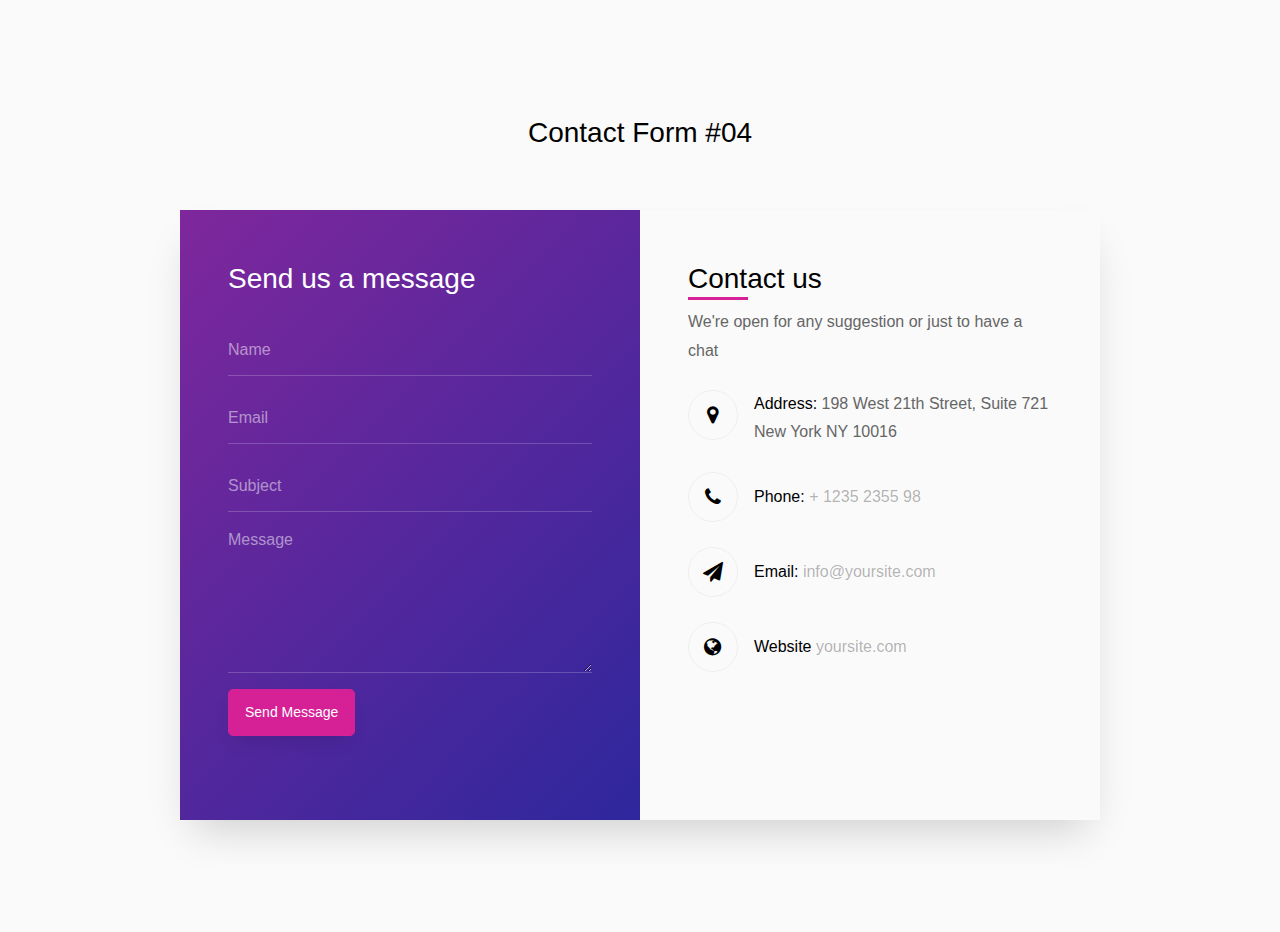
<file: contact-form-04/index.html>
<!doctype html>
<html lang="en">
  <head>
  	<title>Contact Form 04</title>
    <meta charset="utf-8">
    <meta name="viewport" content="width=device-width, initial-scale=1, shrink-to-fit=no">

	<link href='https://fonts.googleapis.com/css?family=Roboto:400,100,300,700' rel='stylesheet' type='text/css'>

	<link rel="stylesheet" href="https://stackpath.bootstrapcdn.com/font-awesome/4.7.0/css/font-awesome.min.css">
	
	<link rel="stylesheet" href="css/style.css">

	</head>
	<body>
	<section class="ftco-section">
		<div class="container">
			<div class="row justify-content-center">
				<div class="col-md-6 text-center mb-5">
					<h2 class="heading-section">Contact Form #04</h2>
				</div>
			</div>
			<div class="row justify-content-center">
				<div class="col-md-10">
					<div class="wrapper">
						<div class="row no-gutters">
							<div class="col-md-6">
								<div class="contact-wrap w-100 p-lg-5 p-4">
									<h3 class="mb-4">Send us a message</h3>
									<div id="form-message-warning" class="mb-4"></div> 
				      		<div id="form-message-success" class="mb-4">
				            Your message was sent, thank you!
				      		</div>
									<form method="POST" id="contactForm" name="contactForm" class="contactForm">
										<div class="row">
											<div class="col-md-12">
												<div class="form-group">
													<input type="text" class="form-control" name="name" id="name" placeholder="Name">
												</div>
											</div>
											<div class="col-md-12"> 
												<div class="form-group">
													<input type="email" class="form-control" name="email" id="email" placeholder="Email">
												</div>
											</div>
											<div class="col-md-12">
												<div class="form-group">
													<input type="text" class="form-control" name="subject" id="subject" placeholder="Subject">
												</div>
											</div>
											<div class="col-md-12">
												<div class="form-group">
													<textarea name="message" class="form-control" id="message" cols="30" rows="6" placeholder="Message"></textarea>
												</div>
											</div>
											<div class="col-md-12">
												<div class="form-group">
													<input type="submit" value="Send Message" class="btn btn-primary">
													<div class="submitting"></div>
												</div>
											</div>
										</div>
									</form>
								</div>
							</div>
							<div class="col-md-6 d-flex align-items-stretch">
								<div class="info-wrap w-100 p-lg-5 p-4 img">
									<h3>Contact us</h3>
									<p class="mb-4">We're open for any suggestion or just to have a chat</p>
				        	<div class="dbox w-100 d-flex align-items-start">
				        		<div class="icon d-flex align-items-center justify-content-center">
				        			<span class="fa fa-map-marker"></span>
				        		</div>
				        		<div class="text pl-3">
					            <p><span>Address:</span> 198 West 21th Street, Suite 721 New York NY 10016</p>
					          </div>
				          </div>
				        	<div class="dbox w-100 d-flex align-items-center">
				        		<div class="icon d-flex align-items-center justify-content-center">
				        			<span class="fa fa-phone"></span>
				        		</div>
				        		<div class="text pl-3">
					            <p><span>Phone:</span> <a href="tel://1234567920">+ 1235 2355 98</a></p>
					          </div>
				          </div>
				        	<div class="dbox w-100 d-flex align-items-center">
				        		<div class="icon d-flex align-items-center justify-content-center">
				        			<span class="fa fa-paper-plane"></span>
				        		</div>
				        		<div class="text pl-3">
					            <p><span>Email:</span> <a href="mailto:info@yoursite.com">info@yoursite.com</a></p>
					          </div>
				          </div>
				        	<div class="dbox w-100 d-flex align-items-center">
				        		<div class="icon d-flex align-items-center justify-content-center">
				        			<span class="fa fa-globe"></span>
				        		</div>
				        		<div class="text pl-3">
					            <p><span>Website</span> <a href="#">yoursite.com</a></p>
					          </div>
				          </div>
			          </div>
							</div>
						</div>
					</div>
				</div>
			</div>
		</div>
	</section>

	<script src="js/jquery.min.js"></script>
  <script src="js/popper.js"></script>
  <script src="js/bootstrap.min.js"></script>
  <script src="js/jquery.validate.min.js"></script>
  <script src="js/main.js"></script>

	</body>
</html>
</file>
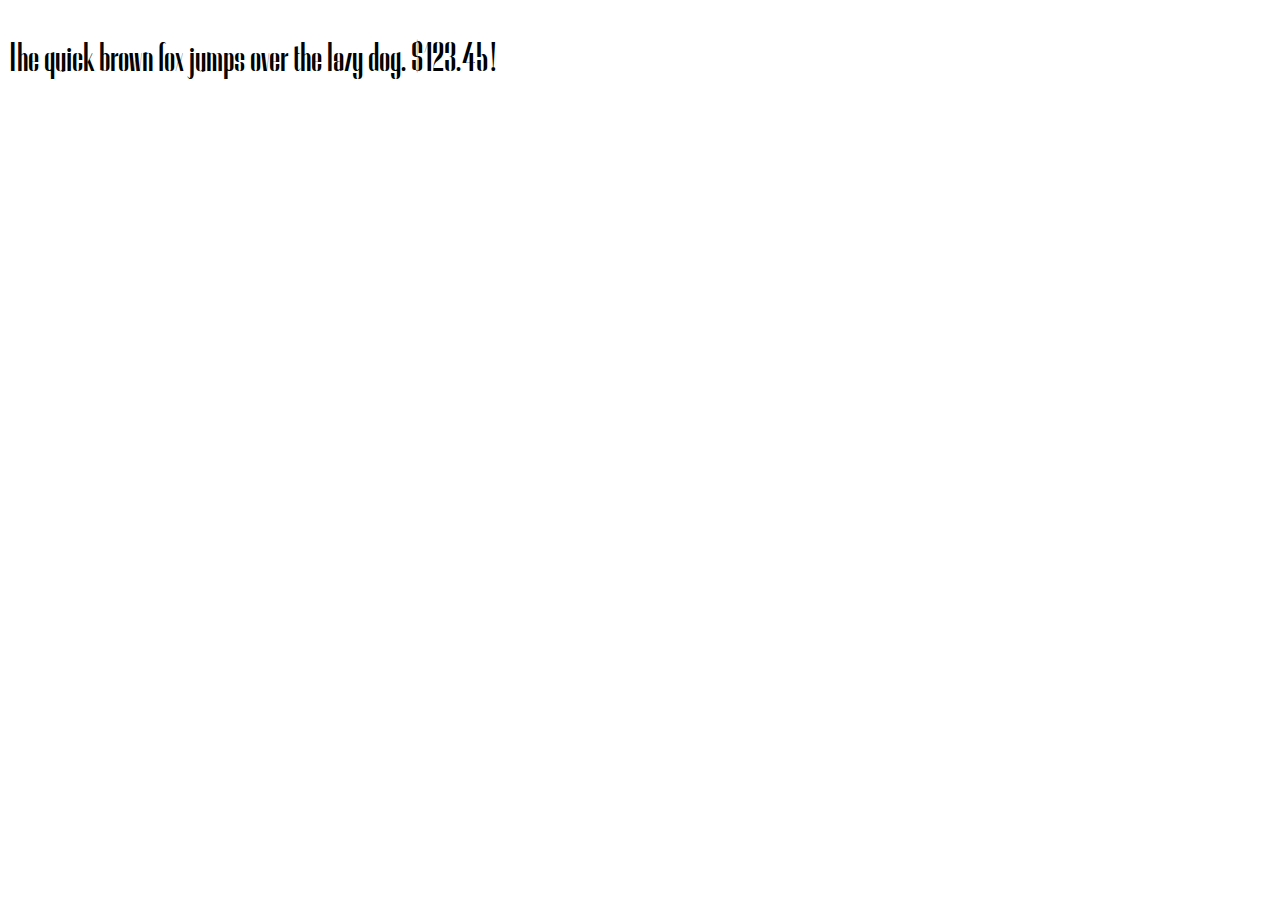
<file: fonts/Rebeqa/Rebeqa Font/Web-TT/Rebeqa-Black.html>
<!DOCTYPE html PUBLIC "-//W3C//DTD XHTML 1.0 Strict//EN" "http://www.w3.org/TR/xhtml1/DTD/xhtml1-strict.dtd">
<html lang="en" xml:lang="en" xmlns="http://www.w3.org/1999/xhtml">
<head>
<meta content="text/html; charset=utf-8" http-equiv="content-type"/>
<meta content="en-us" http-equiv="Content-Language"/>
<title>Rebeqa Black - Web Font Specimen</title>
<link rel="stylesheet" type="text/css" media="screen" href="Rebeqa-Black.css" />
<style type="text/css" media="screen">
body { font-size: 42px; font-family: "AméliaDisplayBlack", Georgia; }
</style>
</head>
<body>
<p contenteditable="true">The quick brown fox jumps over the lazy dog. $123.45!</p>
</body>
</html>
</file>
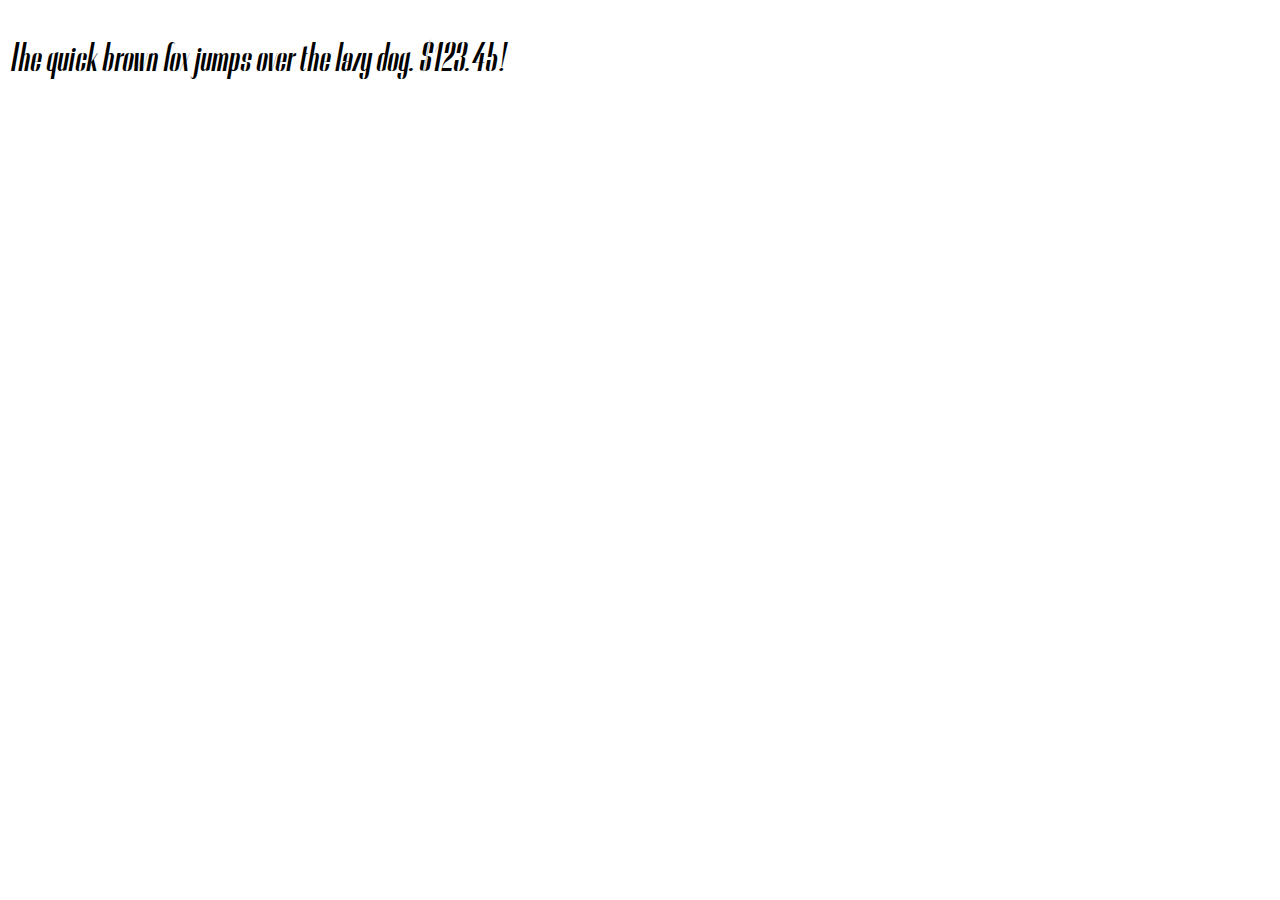
<file: fonts/Rebeqa/Rebeqa Font/Web-TT/Rebeqa-BlackItalic.html>
<!DOCTYPE html PUBLIC "-//W3C//DTD XHTML 1.0 Strict//EN" "http://www.w3.org/TR/xhtml1/DTD/xhtml1-strict.dtd">
<html lang="en" xml:lang="en" xmlns="http://www.w3.org/1999/xhtml">
<head>
<meta content="text/html; charset=utf-8" http-equiv="content-type"/>
<meta content="en-us" http-equiv="Content-Language"/>
<title>Rebeqa Black Italic - Web Font Specimen</title>
<link rel="stylesheet" type="text/css" media="screen" href="Rebeqa-BlackItalic.css" />
<style type="text/css" media="screen">
body { font-size: 42px; font-family: "AméliaDisplayBlackIta", Georgia; }
</style>
</head>
<body>
<p contenteditable="true">The quick brown fox jumps over the lazy dog. $123.45!</p>
</body>
</html>
</file>
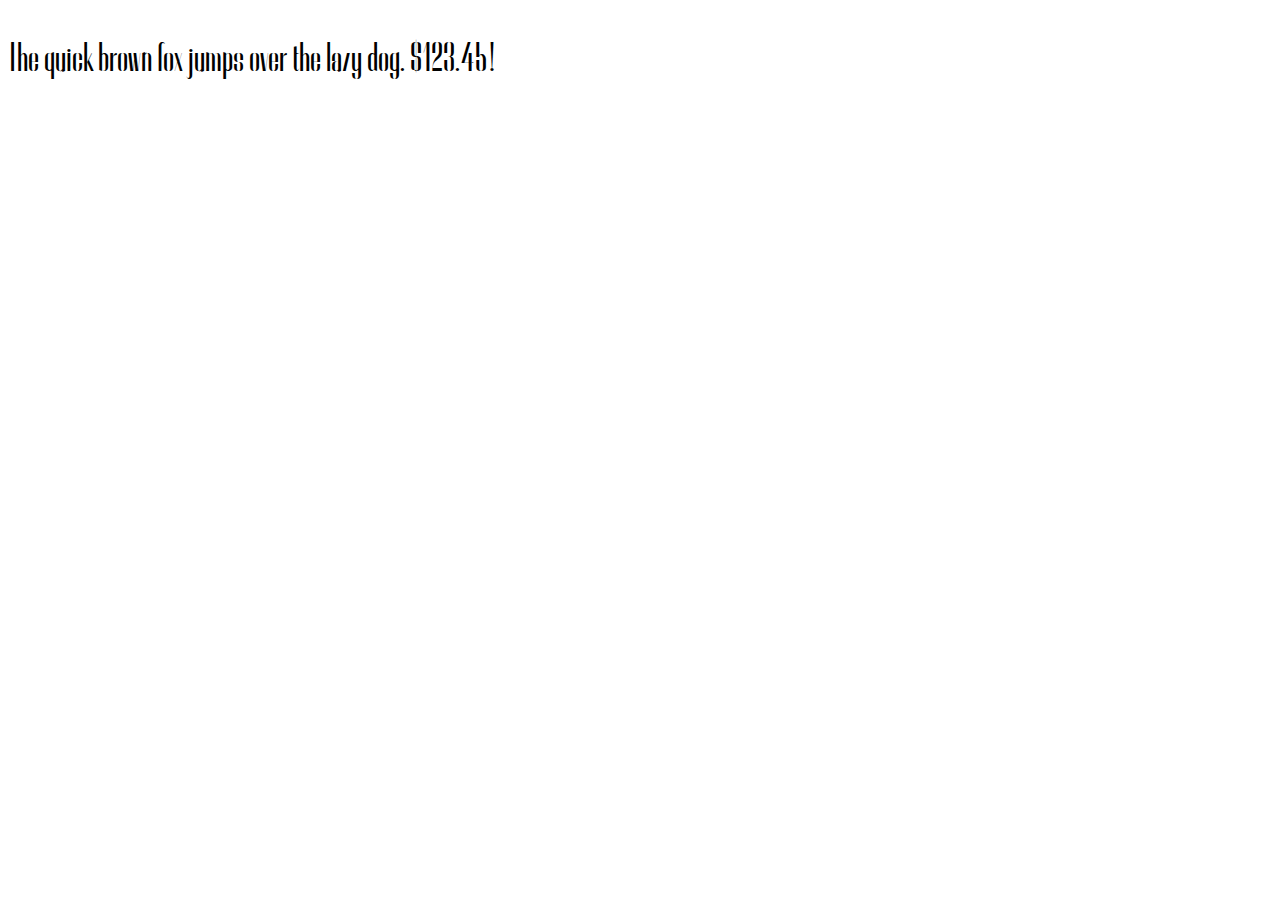
<file: fonts/Rebeqa/Rebeqa Font/Web-TT/Rebeqa-Bold.html>
<!DOCTYPE html PUBLIC "-//W3C//DTD XHTML 1.0 Strict//EN" "http://www.w3.org/TR/xhtml1/DTD/xhtml1-strict.dtd">
<html lang="en" xml:lang="en" xmlns="http://www.w3.org/1999/xhtml">
<head>
<meta content="text/html; charset=utf-8" http-equiv="content-type"/>
<meta content="en-us" http-equiv="Content-Language"/>
<title>Rebeqa Bold - Web Font Specimen</title>
<link rel="stylesheet" type="text/css" media="screen" href="Rebeqa-Bold.css" />
<style type="text/css" media="screen">
body { font-size: 42px; font-family: "AméliaDisplay", Georgia; }
</style>
</head>
<body>
<p contenteditable="true">The quick brown fox jumps over the lazy dog. $123.45!</p>
</body>
</html>
</file>
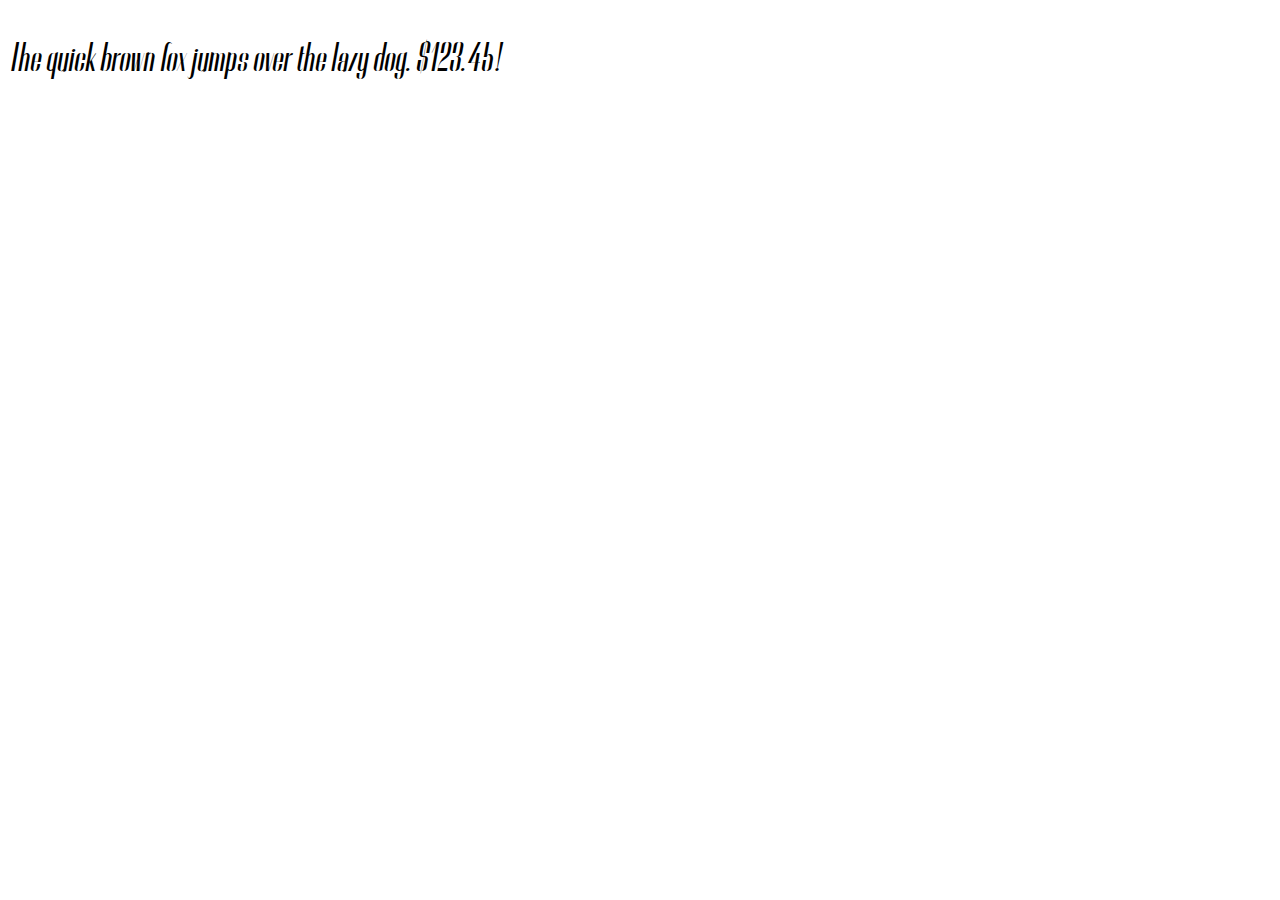
<file: fonts/Rebeqa/Rebeqa Font/Web-TT/Rebeqa-BoldItalic.html>
<!DOCTYPE html PUBLIC "-//W3C//DTD XHTML 1.0 Strict//EN" "http://www.w3.org/TR/xhtml1/DTD/xhtml1-strict.dtd">
<html lang="en" xml:lang="en" xmlns="http://www.w3.org/1999/xhtml">
<head>
<meta content="text/html; charset=utf-8" http-equiv="content-type"/>
<meta content="en-us" http-equiv="Content-Language"/>
<title>Rebeqa Bold Italic - Web Font Specimen</title>
<link rel="stylesheet" type="text/css" media="screen" href="Rebeqa-BoldItalic.css" />
<style type="text/css" media="screen">
body { font-size: 42px; font-family: "AméliaDisplayIta", Georgia; }
</style>
</head>
<body>
<p contenteditable="true">The quick brown fox jumps over the lazy dog. $123.45!</p>
</body>
</html>
</file>
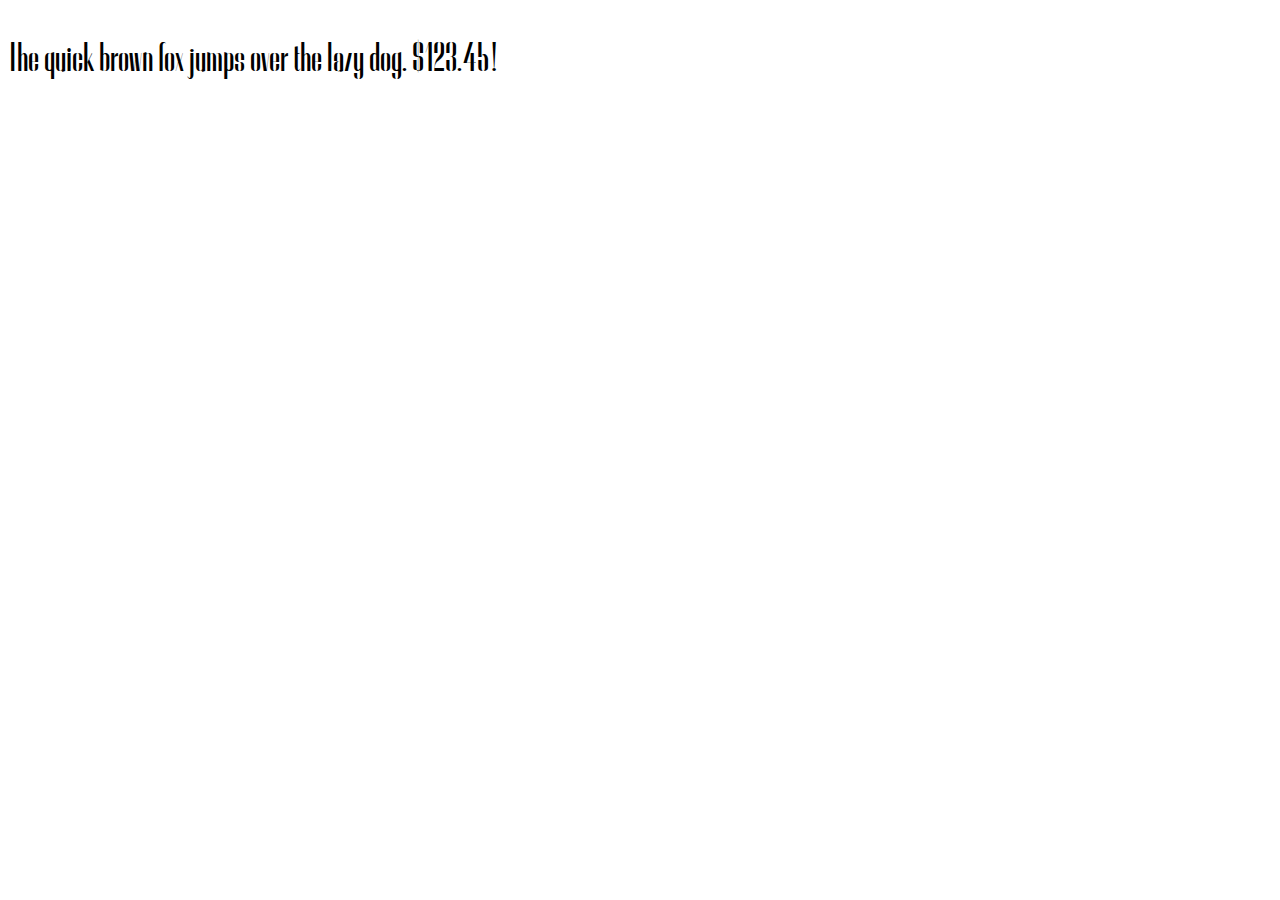
<file: fonts/Rebeqa/Rebeqa Font/Web-TT/Rebeqa-ExtraBold.html>
<!DOCTYPE html PUBLIC "-//W3C//DTD XHTML 1.0 Strict//EN" "http://www.w3.org/TR/xhtml1/DTD/xhtml1-strict.dtd">
<html lang="en" xml:lang="en" xmlns="http://www.w3.org/1999/xhtml">
<head>
<meta content="text/html; charset=utf-8" http-equiv="content-type"/>
<meta content="en-us" http-equiv="Content-Language"/>
<title>Rebeqa Extra Bold - Web Font Specimen</title>
<link rel="stylesheet" type="text/css" media="screen" href="Rebeqa-ExtraBold.css" />
<style type="text/css" media="screen">
body { font-size: 42px; font-family: "AméliaDisplayExtBd", Georgia; }
</style>
</head>
<body>
<p contenteditable="true">The quick brown fox jumps over the lazy dog. $123.45!</p>
</body>
</html>
</file>
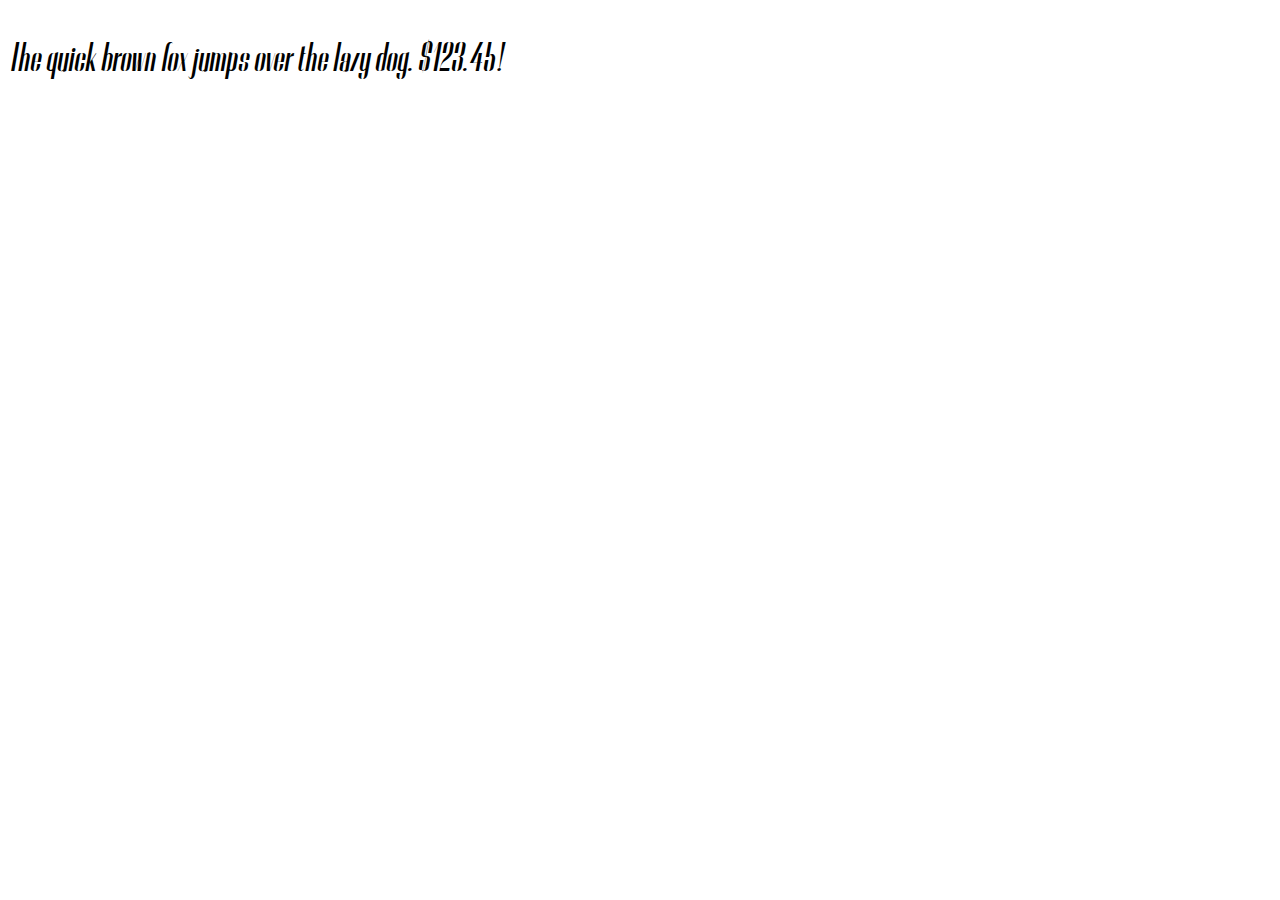
<file: fonts/Rebeqa/Rebeqa Font/Web-TT/Rebeqa-ExtraBoldItalic.html>
<!DOCTYPE html PUBLIC "-//W3C//DTD XHTML 1.0 Strict//EN" "http://www.w3.org/TR/xhtml1/DTD/xhtml1-strict.dtd">
<html lang="en" xml:lang="en" xmlns="http://www.w3.org/1999/xhtml">
<head>
<meta content="text/html; charset=utf-8" http-equiv="content-type"/>
<meta content="en-us" http-equiv="Content-Language"/>
<title>Rebeqa Extra Bold Italic - Web Font Specimen</title>
<link rel="stylesheet" type="text/css" media="screen" href="Rebeqa-ExtraBoldItalic.css" />
<style type="text/css" media="screen">
body { font-size: 42px; font-family: "AméliaDisplayExtBdIta", Georgia; }
</style>
</head>
<body>
<p contenteditable="true">The quick brown fox jumps over the lazy dog. $123.45!</p>
</body>
</html>
</file>
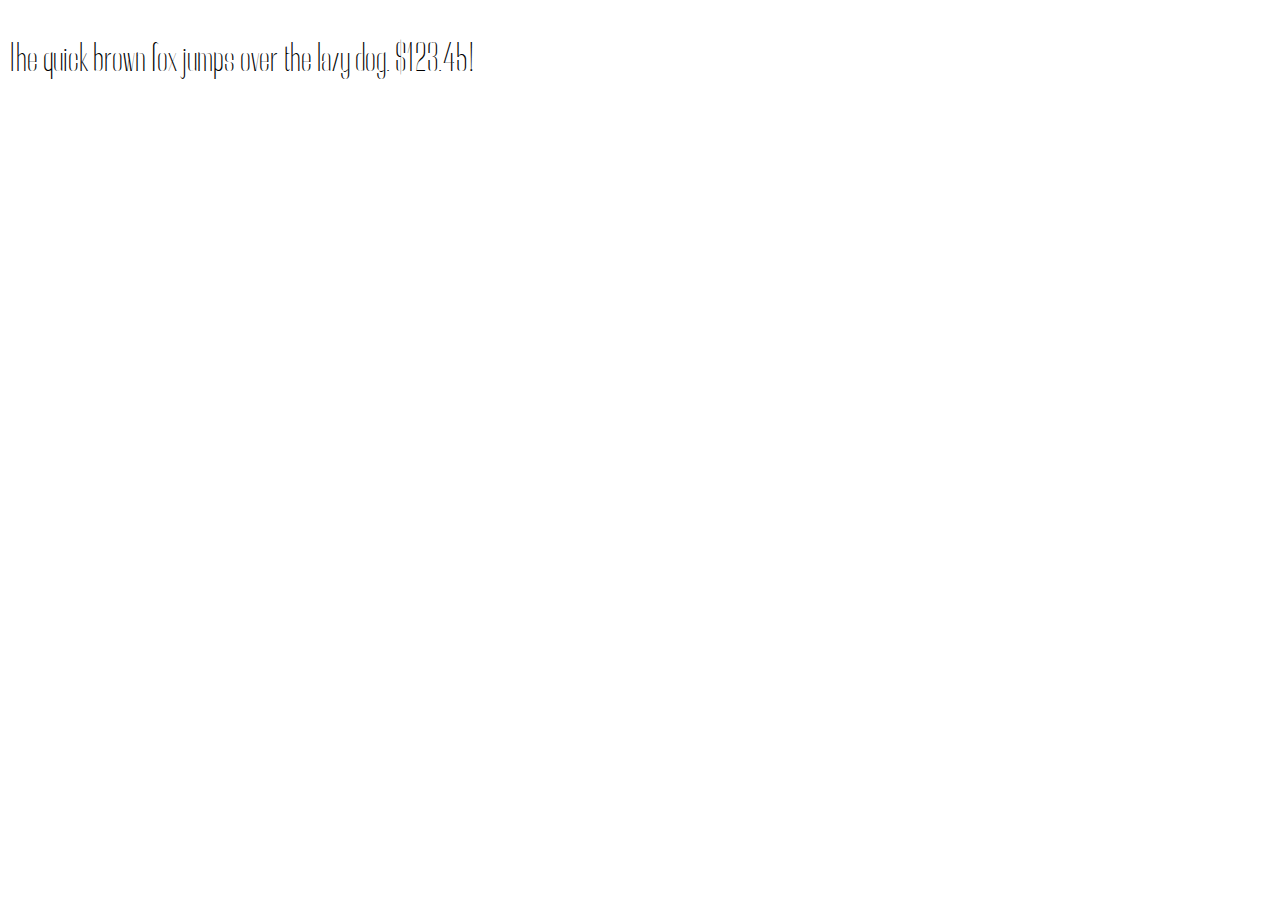
<file: fonts/Rebeqa/Rebeqa Font/Web-TT/Rebeqa-ExtraLight.html>
<!DOCTYPE html PUBLIC "-//W3C//DTD XHTML 1.0 Strict//EN" "http://www.w3.org/TR/xhtml1/DTD/xhtml1-strict.dtd">
<html lang="en" xml:lang="en" xmlns="http://www.w3.org/1999/xhtml">
<head>
<meta content="text/html; charset=utf-8" http-equiv="content-type"/>
<meta content="en-us" http-equiv="Content-Language"/>
<title>Rebeqa Extra Light - Web Font Specimen</title>
<link rel="stylesheet" type="text/css" media="screen" href="Rebeqa-ExtraLight.css" />
<style type="text/css" media="screen">
body { font-size: 42px; font-family: "AméliaDisplayExtLt", Georgia; }
</style>
</head>
<body>
<p contenteditable="true">The quick brown fox jumps over the lazy dog. $123.45!</p>
</body>
</html>
</file>
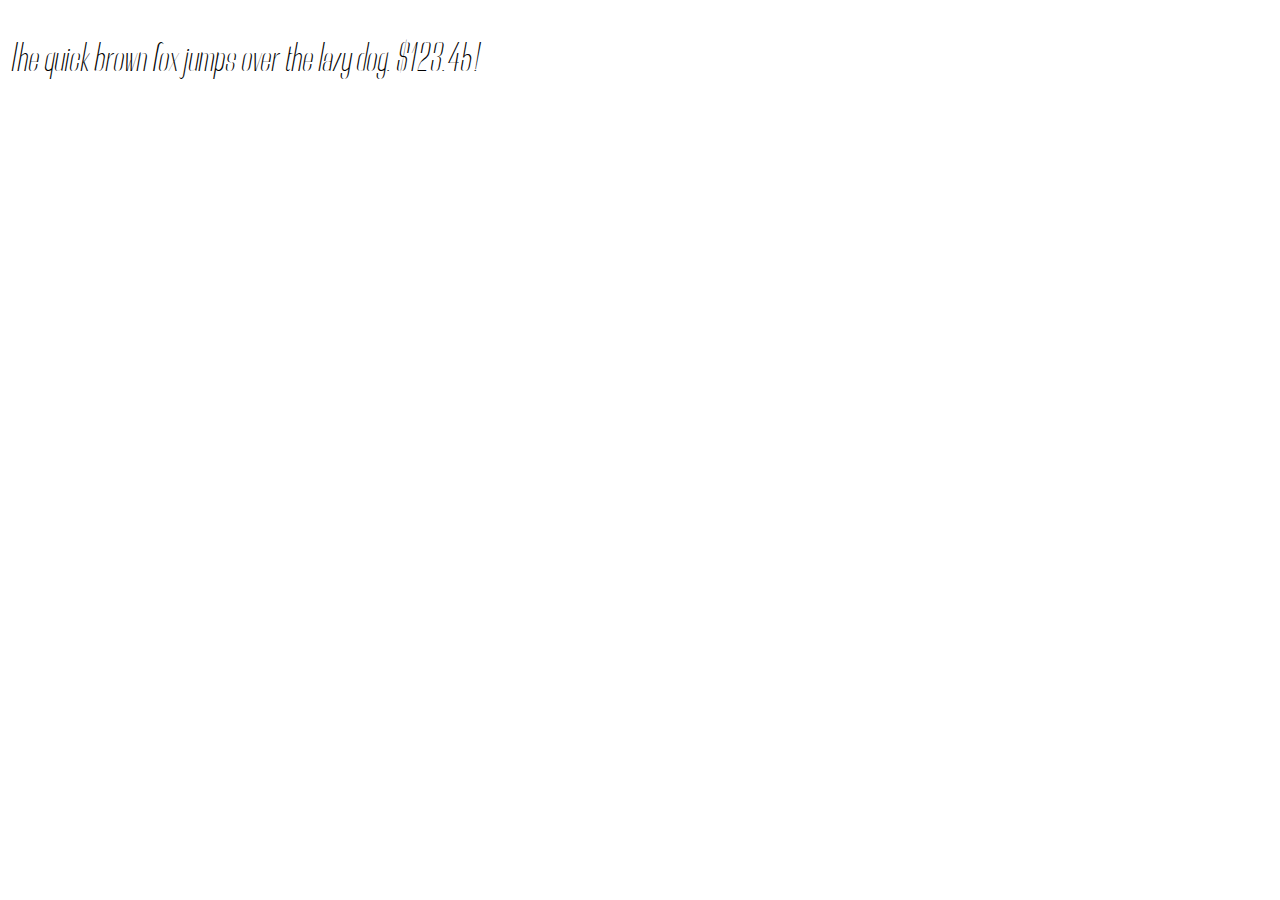
<file: fonts/Rebeqa/Rebeqa Font/Web-TT/Rebeqa-ExtraLightItalic.html>
<!DOCTYPE html PUBLIC "-//W3C//DTD XHTML 1.0 Strict//EN" "http://www.w3.org/TR/xhtml1/DTD/xhtml1-strict.dtd">
<html lang="en" xml:lang="en" xmlns="http://www.w3.org/1999/xhtml">
<head>
<meta content="text/html; charset=utf-8" http-equiv="content-type"/>
<meta content="en-us" http-equiv="Content-Language"/>
<title>Rebeqa Extra Light Italic - Web Font Specimen</title>
<link rel="stylesheet" type="text/css" media="screen" href="Rebeqa-ExtraLightItalic.css" />
<style type="text/css" media="screen">
body { font-size: 42px; font-family: "AméliaDisplayExtLtIta", Georgia; }
</style>
</head>
<body>
<p contenteditable="true">The quick brown fox jumps over the lazy dog. $123.45!</p>
</body>
</html>
</file>
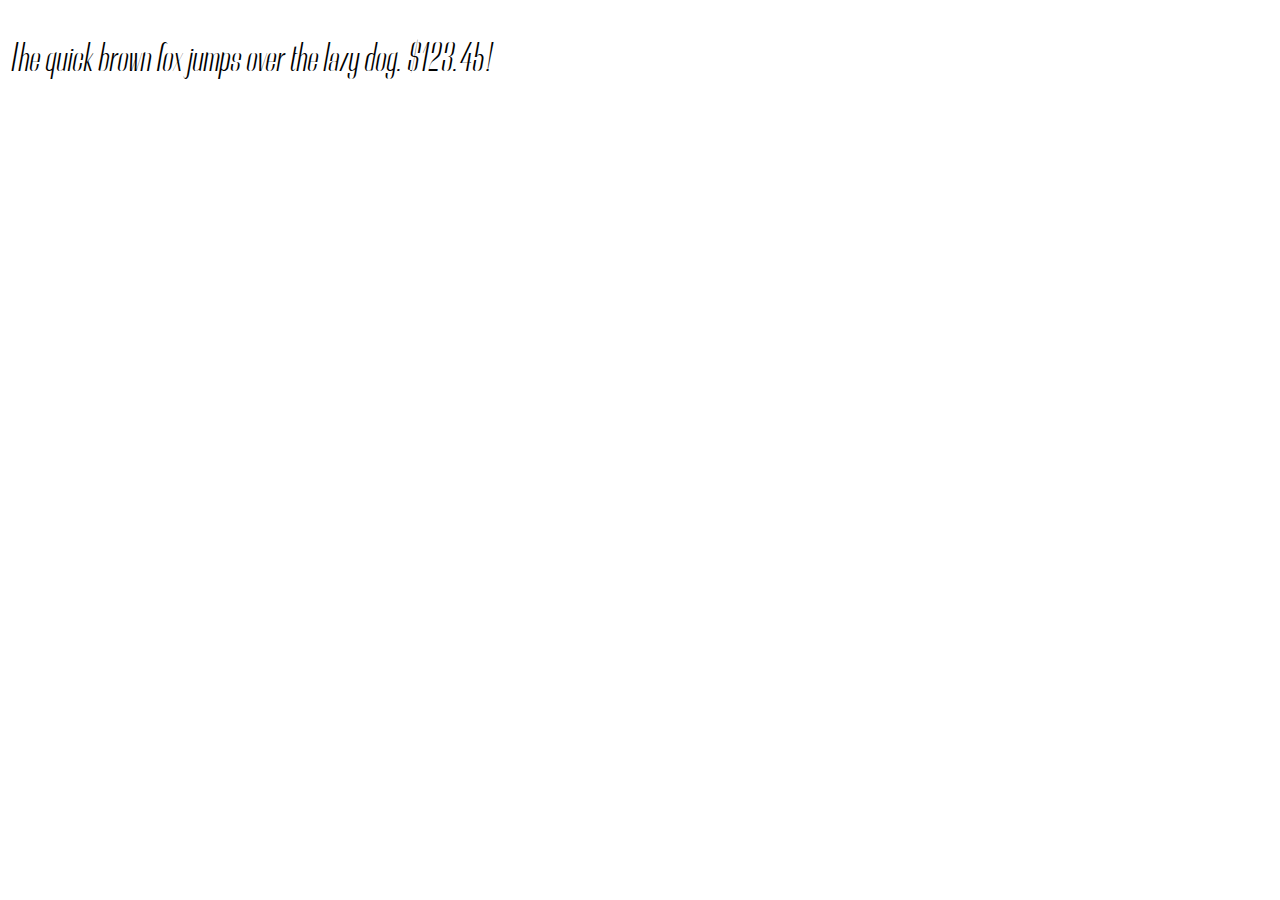
<file: fonts/Rebeqa/Rebeqa Font/Web-TT/Rebeqa-Italic.html>
<!DOCTYPE html PUBLIC "-//W3C//DTD XHTML 1.0 Strict//EN" "http://www.w3.org/TR/xhtml1/DTD/xhtml1-strict.dtd">
<html lang="en" xml:lang="en" xmlns="http://www.w3.org/1999/xhtml">
<head>
<meta content="text/html; charset=utf-8" http-equiv="content-type"/>
<meta content="en-us" http-equiv="Content-Language"/>
<title>Rebeqa Italic - Web Font Specimen</title>
<link rel="stylesheet" type="text/css" media="screen" href="Rebeqa-Italic.css" />
<style type="text/css" media="screen">
body { font-size: 42px; font-family: "AméliaDisplayIta", Georgia; }
</style>
</head>
<body>
<p contenteditable="true">The quick brown fox jumps over the lazy dog. $123.45!</p>
</body>
</html>
</file>
<file: fonts/Rebeqa/Rebeqa Font/Web-TT/Rebeqa-Black.css>
/* Webfont: Rebeqa-Black */@font-face {
    font-family: 'AméliaDisplayBlack';
    src: url('Rebeqa-Black.eot'); /* IE9 Compat Modes */
    src: url('Rebeqa-Black.eot?#iefix') format('embedded-opentype'), /* IE6-IE8 */
         url('Rebeqa-Black.woff') format('woff'), /* Modern Browsers */
         url('Rebeqa-Black.woff2') format('woff2'), /* Modern Browsers */
         url('Rebeqa-Black.ttf') format('truetype'); /* Safari, Android, iOS */
             font-style: normal;
    font-weight: normal;
    text-rendering: optimizeLegibility;
}
</file>
<file: fonts/Rebeqa/Rebeqa Font/Web-TT/Rebeqa-BlackItalic.css>
/* Webfont: Rebeqa-BlackItalic */@font-face {
    font-family: 'AméliaDisplayBlackIta';
    src: url('Rebeqa-BlackItalic.eot'); /* IE9 Compat Modes */
    src: url('Rebeqa-BlackItalic.eot?#iefix') format('embedded-opentype'), /* IE6-IE8 */
         url('Rebeqa-BlackItalic.woff') format('woff'), /* Modern Browsers */
         url('Rebeqa-BlackItalic.woff2') format('woff2'), /* Modern Browsers */
         url('Rebeqa-BlackItalic.ttf') format('truetype'); /* Safari, Android, iOS */
             font-style: italic;
    font-weight: normal;
    text-rendering: optimizeLegibility;
}
</file>
<file: fonts/Rebeqa/Rebeqa Font/Web-TT/Rebeqa-Bold.css>
/* Webfont: Rebeqa-Bold */@font-face {
    font-family: 'AméliaDisplay';
    src: url('Rebeqa-Bold.eot'); /* IE9 Compat Modes */
    src: url('Rebeqa-Bold.eot?#iefix') format('embedded-opentype'), /* IE6-IE8 */
         url('Rebeqa-Bold.woff') format('woff'), /* Modern Browsers */
         url('Rebeqa-Bold.woff2') format('woff2'), /* Modern Browsers */
         url('Rebeqa-Bold.ttf') format('truetype'); /* Safari, Android, iOS */
             font-style: normal;
    font-weight: bold;
    text-rendering: optimizeLegibility;
}
</file>
<file: fonts/Rebeqa/Rebeqa Font/Web-TT/Rebeqa-BoldItalic.css>
/* Webfont: Rebeqa-BoldItalic */@font-face {
    font-family: 'AméliaDisplayIta';
    src: url('Rebeqa-BoldItalic.eot'); /* IE9 Compat Modes */
    src: url('Rebeqa-BoldItalic.eot?#iefix') format('embedded-opentype'), /* IE6-IE8 */
         url('Rebeqa-BoldItalic.woff') format('woff'), /* Modern Browsers */
         url('Rebeqa-BoldItalic.woff2') format('woff2'), /* Modern Browsers */
         url('Rebeqa-BoldItalic.ttf') format('truetype'); /* Safari, Android, iOS */
             font-style: italic;
    font-weight: bold;
    text-rendering: optimizeLegibility;
}
</file>
<file: fonts/Rebeqa/Rebeqa Font/Web-TT/Rebeqa-ExtraBold.css>
/* Webfont: Rebeqa-ExtraBold */@font-face {
    font-family: 'AméliaDisplayExtBd';
    src: url('Rebeqa-ExtraBold.eot'); /* IE9 Compat Modes */
    src: url('Rebeqa-ExtraBold.eot?#iefix') format('embedded-opentype'), /* IE6-IE8 */
         url('Rebeqa-ExtraBold.woff') format('woff'), /* Modern Browsers */
         url('Rebeqa-ExtraBold.woff2') format('woff2'), /* Modern Browsers */
         url('Rebeqa-ExtraBold.ttf') format('truetype'); /* Safari, Android, iOS */
             font-style: normal;
    font-weight: normal;
    text-rendering: optimizeLegibility;
}
</file>
<file: fonts/Rebeqa/Rebeqa Font/Web-TT/Rebeqa-ExtraBoldItalic.css>
/* Webfont: Rebeqa-ExtraBoldItalic */@font-face {
    font-family: 'AméliaDisplayExtBdIta';
    src: url('Rebeqa-ExtraBoldItalic.eot'); /* IE9 Compat Modes */
    src: url('Rebeqa-ExtraBoldItalic.eot?#iefix') format('embedded-opentype'), /* IE6-IE8 */
         url('Rebeqa-ExtraBoldItalic.woff') format('woff'), /* Modern Browsers */
         url('Rebeqa-ExtraBoldItalic.woff2') format('woff2'), /* Modern Browsers */
         url('Rebeqa-ExtraBoldItalic.ttf') format('truetype'); /* Safari, Android, iOS */
             font-style: italic;
    font-weight: normal;
    text-rendering: optimizeLegibility;
}
</file>
<file: fonts/Rebeqa/Rebeqa Font/Web-TT/Rebeqa-ExtraLight.css>
/* Webfont: Rebeqa-ExtraLight */@font-face {
    font-family: 'AméliaDisplayExtLt';
    src: url('Rebeqa-ExtraLight.eot'); /* IE9 Compat Modes */
    src: url('Rebeqa-ExtraLight.eot?#iefix') format('embedded-opentype'), /* IE6-IE8 */
         url('Rebeqa-ExtraLight.woff') format('woff'), /* Modern Browsers */
         url('Rebeqa-ExtraLight.woff2') format('woff2'), /* Modern Browsers */
         url('Rebeqa-ExtraLight.ttf') format('truetype'); /* Safari, Android, iOS */
             font-style: normal;
    font-weight: normal;
    text-rendering: optimizeLegibility;
}
</file>
<file: fonts/Rebeqa/Rebeqa Font/Web-TT/Rebeqa-ExtraLightItalic.css>
/* Webfont: Rebeqa-ExtraLightItalic */@font-face {
    font-family: 'AméliaDisplayExtLtIta';
    src: url('Rebeqa-ExtraLightItalic.eot'); /* IE9 Compat Modes */
    src: url('Rebeqa-ExtraLightItalic.eot?#iefix') format('embedded-opentype'), /* IE6-IE8 */
         url('Rebeqa-ExtraLightItalic.woff') format('woff'), /* Modern Browsers */
         url('Rebeqa-ExtraLightItalic.woff2') format('woff2'), /* Modern Browsers */
         url('Rebeqa-ExtraLightItalic.ttf') format('truetype'); /* Safari, Android, iOS */
             font-style: italic;
    font-weight: normal;
    text-rendering: optimizeLegibility;
}
</file>
<file: fonts/Rebeqa/Rebeqa Font/Web-TT/Rebeqa-Italic.css>
/* Webfont: Rebeqa-Italic */@font-face {
    font-family: 'AméliaDisplayIta';
    src: url('Rebeqa-Italic.eot'); /* IE9 Compat Modes */
    src: url('Rebeqa-Italic.eot?#iefix') format('embedded-opentype'), /* IE6-IE8 */
         url('Rebeqa-Italic.woff') format('woff'), /* Modern Browsers */
         url('Rebeqa-Italic.woff2') format('woff2'), /* Modern Browsers */
         url('Rebeqa-Italic.ttf') format('truetype'); /* Safari, Android, iOS */
             font-style: italic;
    font-weight: normal;
    text-rendering: optimizeLegibility;
}
</file>
